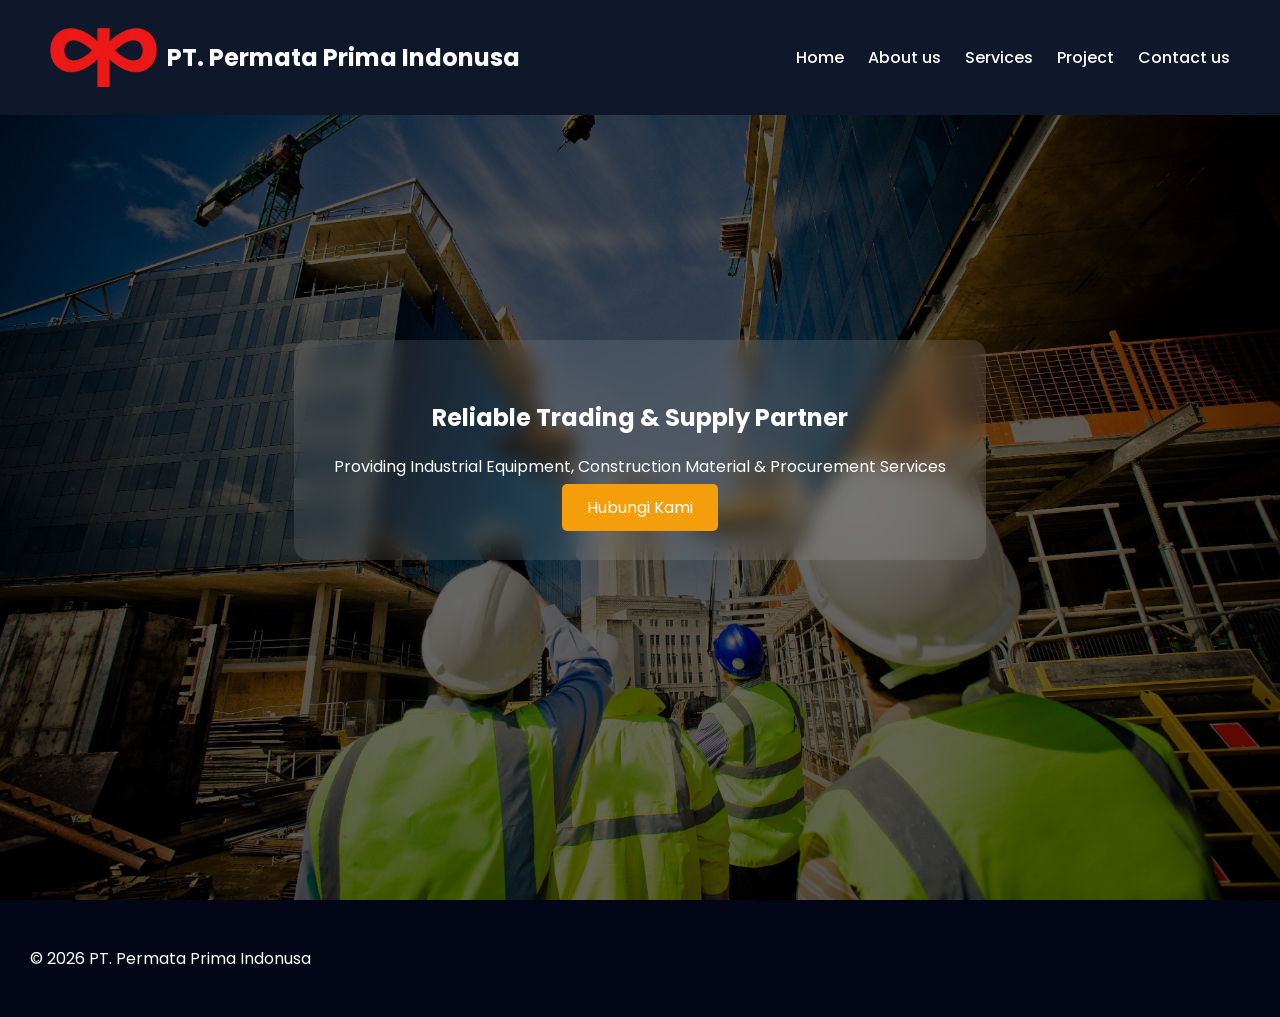
<file: index.html>
<!DOCTYPE html>
<html lang="id">
<head>

<meta charset="UTF-8">
<meta name="viewport" content="width=device-width, initial-scale=1.0">

<title>PT. Permata Prima Indonusa</title>

<link rel="stylesheet" href="style.css">

<link href="https://fonts.googleapis.com/css2?family=Poppins:wght@300;500;700&display=swap" rel="stylesheet">

</head>

<body class="home-page">
    
<div class="wrapper">

<header id="header">
<div class="container">

<div class="logo">
<img src="images/logoppi.png" alt="Logo">
<h2>PT. Permata Prima Indonusa</h2>
</div>

<nav>
<a href="index.html">Home</a>
<a href="tentang.html">About us</a>
<a href="layanan.html">Services</a>
<a href="project.html">Project</a>
<a href="kontak.html">Contact us</a>
</nav>

</div>
</header>

<section class="hero">
<div class="hero-text">
<h1>Reliable Trading & Supply Partner</h1>
<p>Providing Industrial Equipment, Construction Material & Procurement Services</p>
<a href="#contact" class="btn">Hubungi Kami</a>
</div>
</section>

</div>

<footer>
<p>© 2026 PT. Permata Prima Indonusa</p>
</footer>

<script src="script.js"></script>

</body>
</html>
</file>
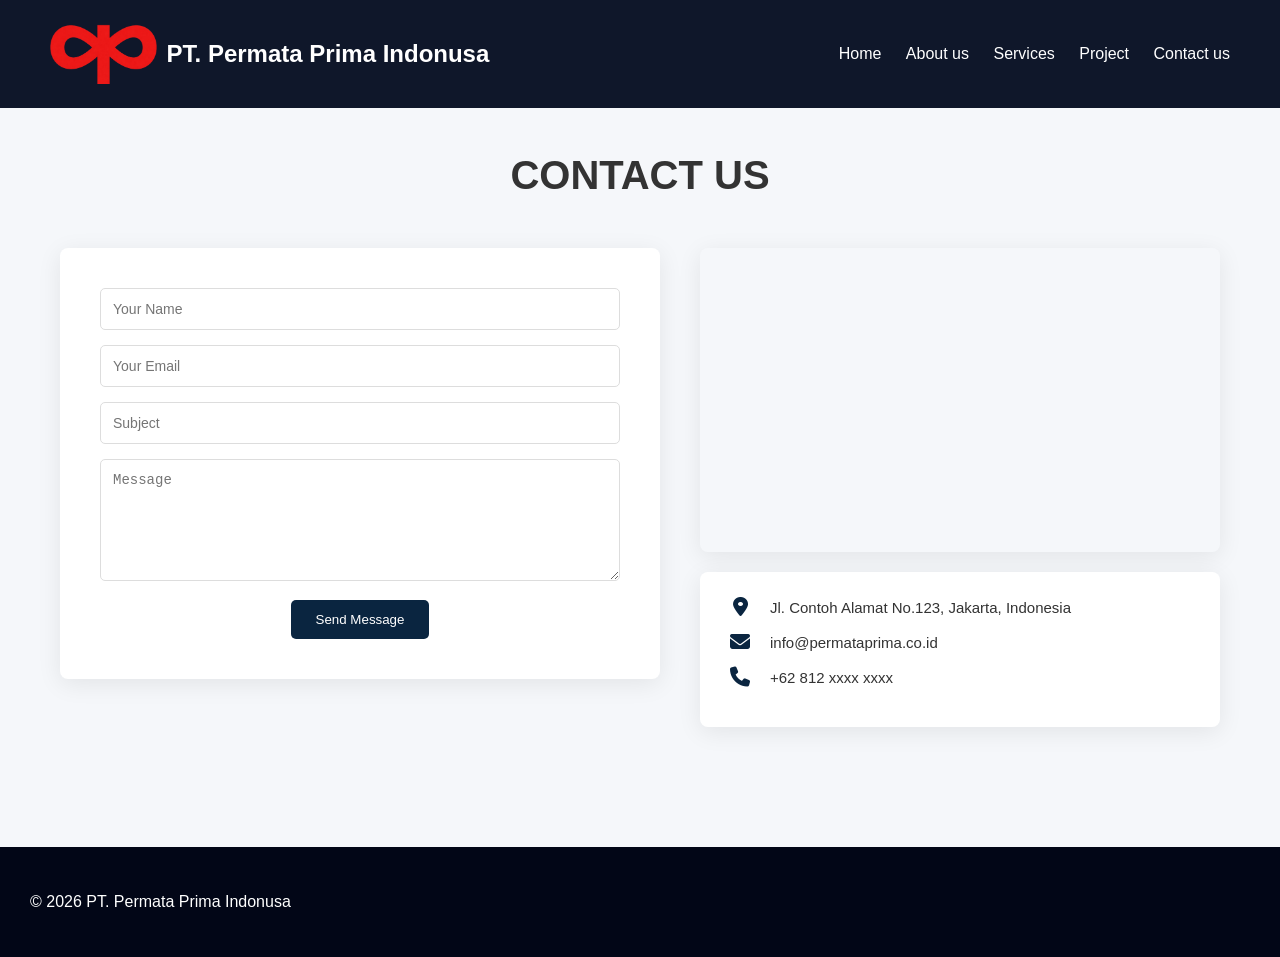
<file: kontak.html>
<!DOCTYPE html>
<html>
<head>
<meta name="viewport" content="width=device-width, initial-scale=1.0">
<link rel="stylesheet"href="https://cdnjs.cloudflare.com/ajax/libs/font-awesome/6.5.0/css/all.min.css">
<title>Kontak - PT Permata Prima Indonusa</title>
<link rel="stylesheet" href="style.css">
</head>

<body>

    <div class="wrapper">

<header id="header">
<div class="container">

<div class="logo">
<img src="images/logoppi.png" alt="Logo">
<h2>PT. Permata Prima Indonusa</h2>
</div>

<nav>
<a href="index.html">Home</a>
<a href="tentang.html">About us</a>
<a href="layanan.html">Services</a>
<a href="project.html">Project</a>
<a href="kontak.html">Contact us</a>
</nav>

</div>
</header>


<section class="contact-page">

<h1 class="contact-title">CONTACT US</h1>

<div class="contact-container">

<!-- FORM -->
<div class="contact-form">

<form>
<input type="text" placeholder="Your Name" required>
<input type="email" placeholder="Your Email" required>
<input type="text" placeholder="Subject">
<textarea placeholder="Message" rows="6"></textarea>

<button type="submit">Send Message</button>
</form>

</div>

<!-- MAP + INFO -->
<div class="contact-map-area">

<div class="contact-map">

<iframe
src="https://www.google.com/maps?q=Jakarta&output=embed"
width="100%"
height="300"
style="border:0;"
allowfullscreen=""
loading="lazy">
</iframe>

</div>

<!-- CONTACT INFO -->
<div class="contact-info">

<div class="info-item">
<i class="fa-solid fa-location-dot"></i>
<p>Jl. Contoh Alamat No.123, Jakarta, Indonesia</p>
</div>

<div class="info-item">
<i class="fa-solid fa-envelope"></i>
<p>info@permataprima.co.id</p>
</div>

<div class="info-item">
<i class="fa-solid fa-phone"></i>
<p>+62 812 xxxx xxxx</p>
</div>

</div>

</div>

</div>

</section>
</div>

<footer>
<p>© 2026 PT. Permata Prima Indonusa</p>
</footer>

<script src="script.js"></script>

</body>
</html>
</file>
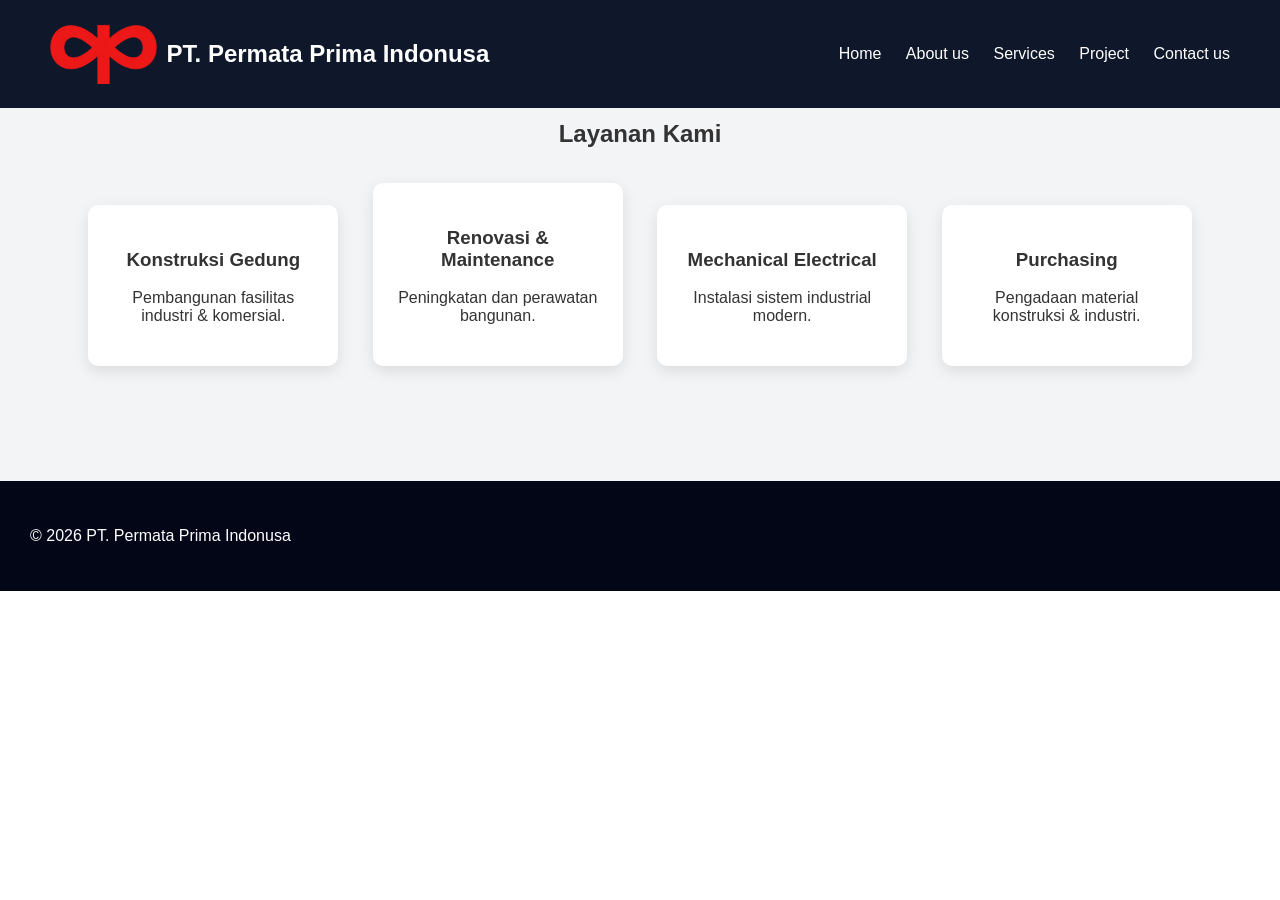
<file: layanan.html>
<!DOCTYPE html>
<html>
<head>
<meta name="viewport" content="width=device-width, initial-scale=1.0">
<title>Layanan - PT Permata Prima Indonusa</title>
<link rel="stylesheet" href="style.css">
</head>

<body>

<div class="wrapper">

<header id="header">
<div class="container">

<div class="logo">
<img src="images/logoppi.png" alt="Logo">
<h2>PT. Permata Prima Indonusa</h2>
</div>

<nav>
<a href="index.html">Home</a>
<a href="tentang.html">About us</a>
<a href="layanan.html">Services</a>
<a href="project.html">Project</a>
<a href="kontak.html">Contact us</a>
</nav>

</div>
</header>

<section id="services">
<h2>Layanan Kami</h2>

<div class="service-box">
<h3>Konstruksi Gedung</h3>
<p>Pembangunan fasilitas industri & komersial.</p>
</div>

<div class="service-box">
<h3>Renovasi & Maintenance</h3>
<p>Peningkatan dan perawatan bangunan.</p>
</div>

<div class="service-box">
<h3>Mechanical Electrical</h3>
<p>Instalasi sistem industrial modern.</p>
</div>

<div class="service-box">
<h3>Purchasing</h3>
<p>Pengadaan material konstruksi & industri.</p>
</div>

</section>
</div>

<footer>
<p>© 2026 PT. Permata Prima Indonusa</p>
</footer>

<script src="script.js"></script>

</body>
</html>
</file>
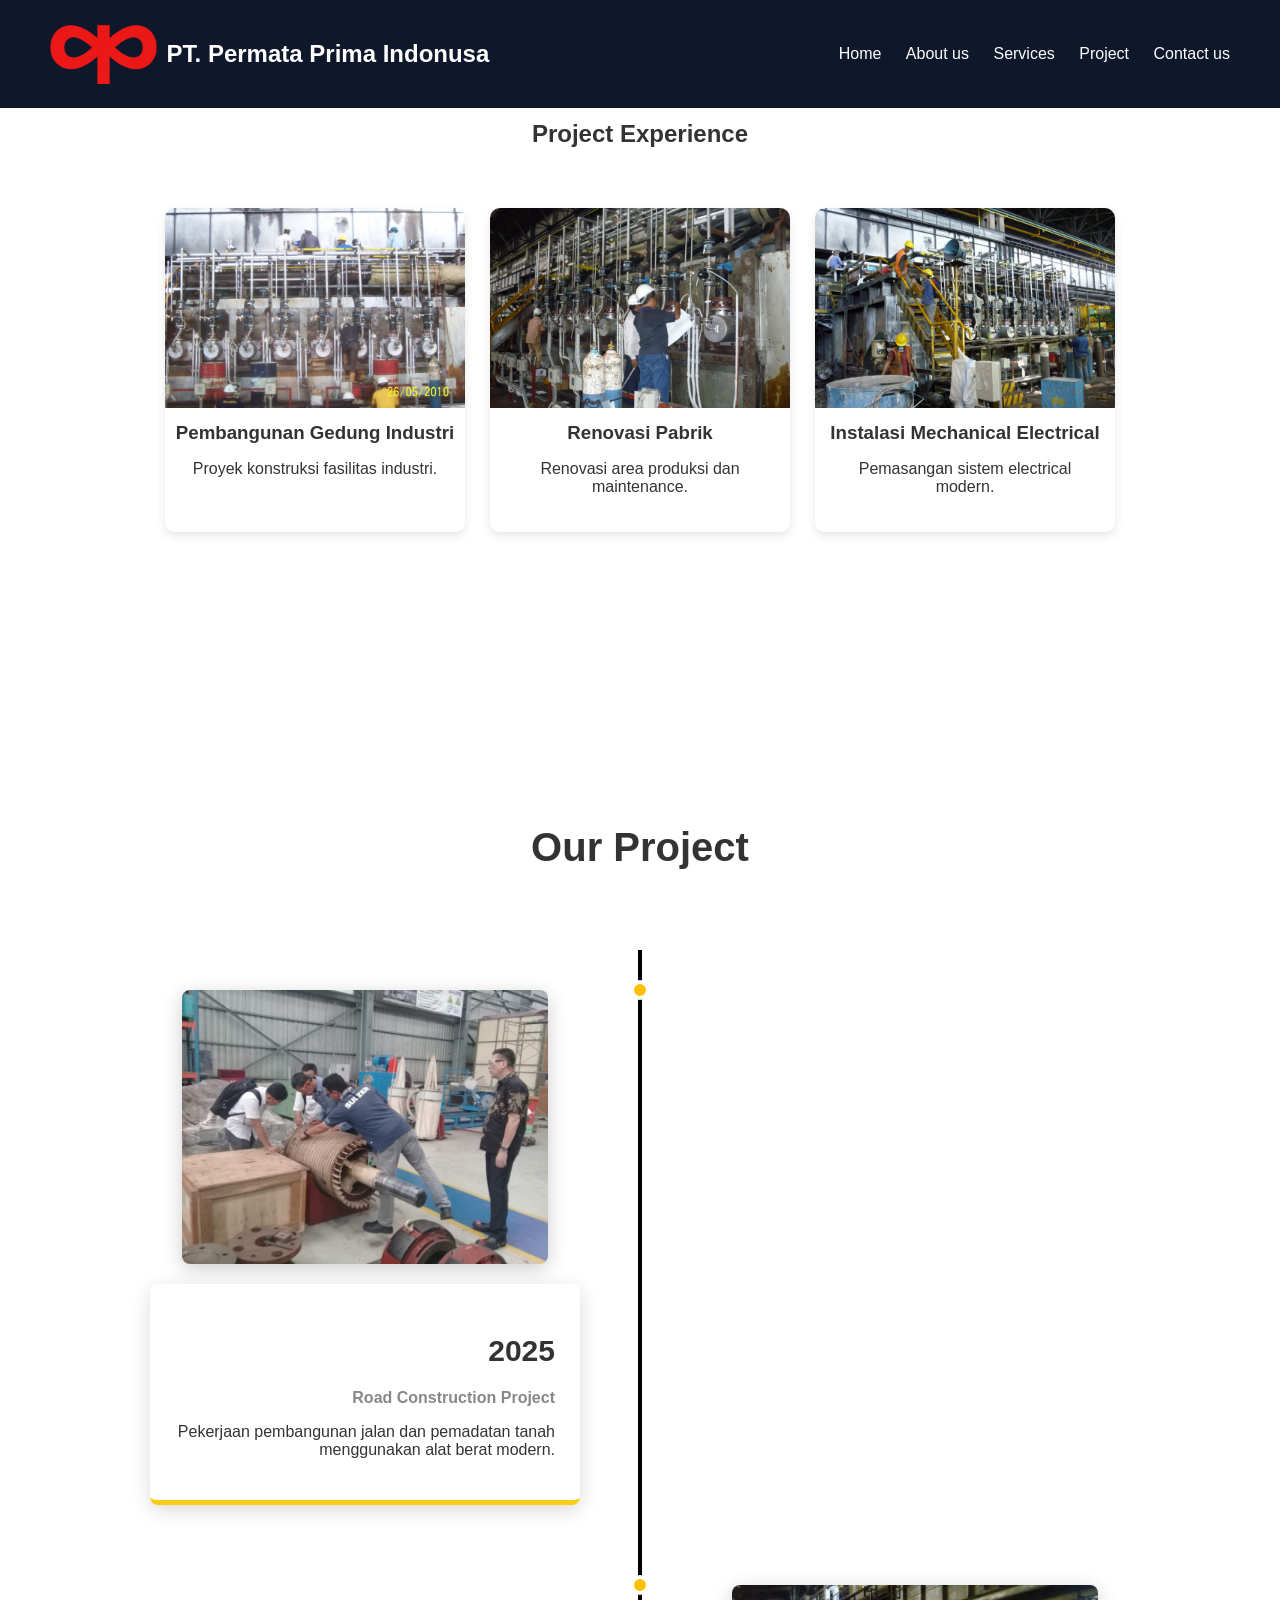
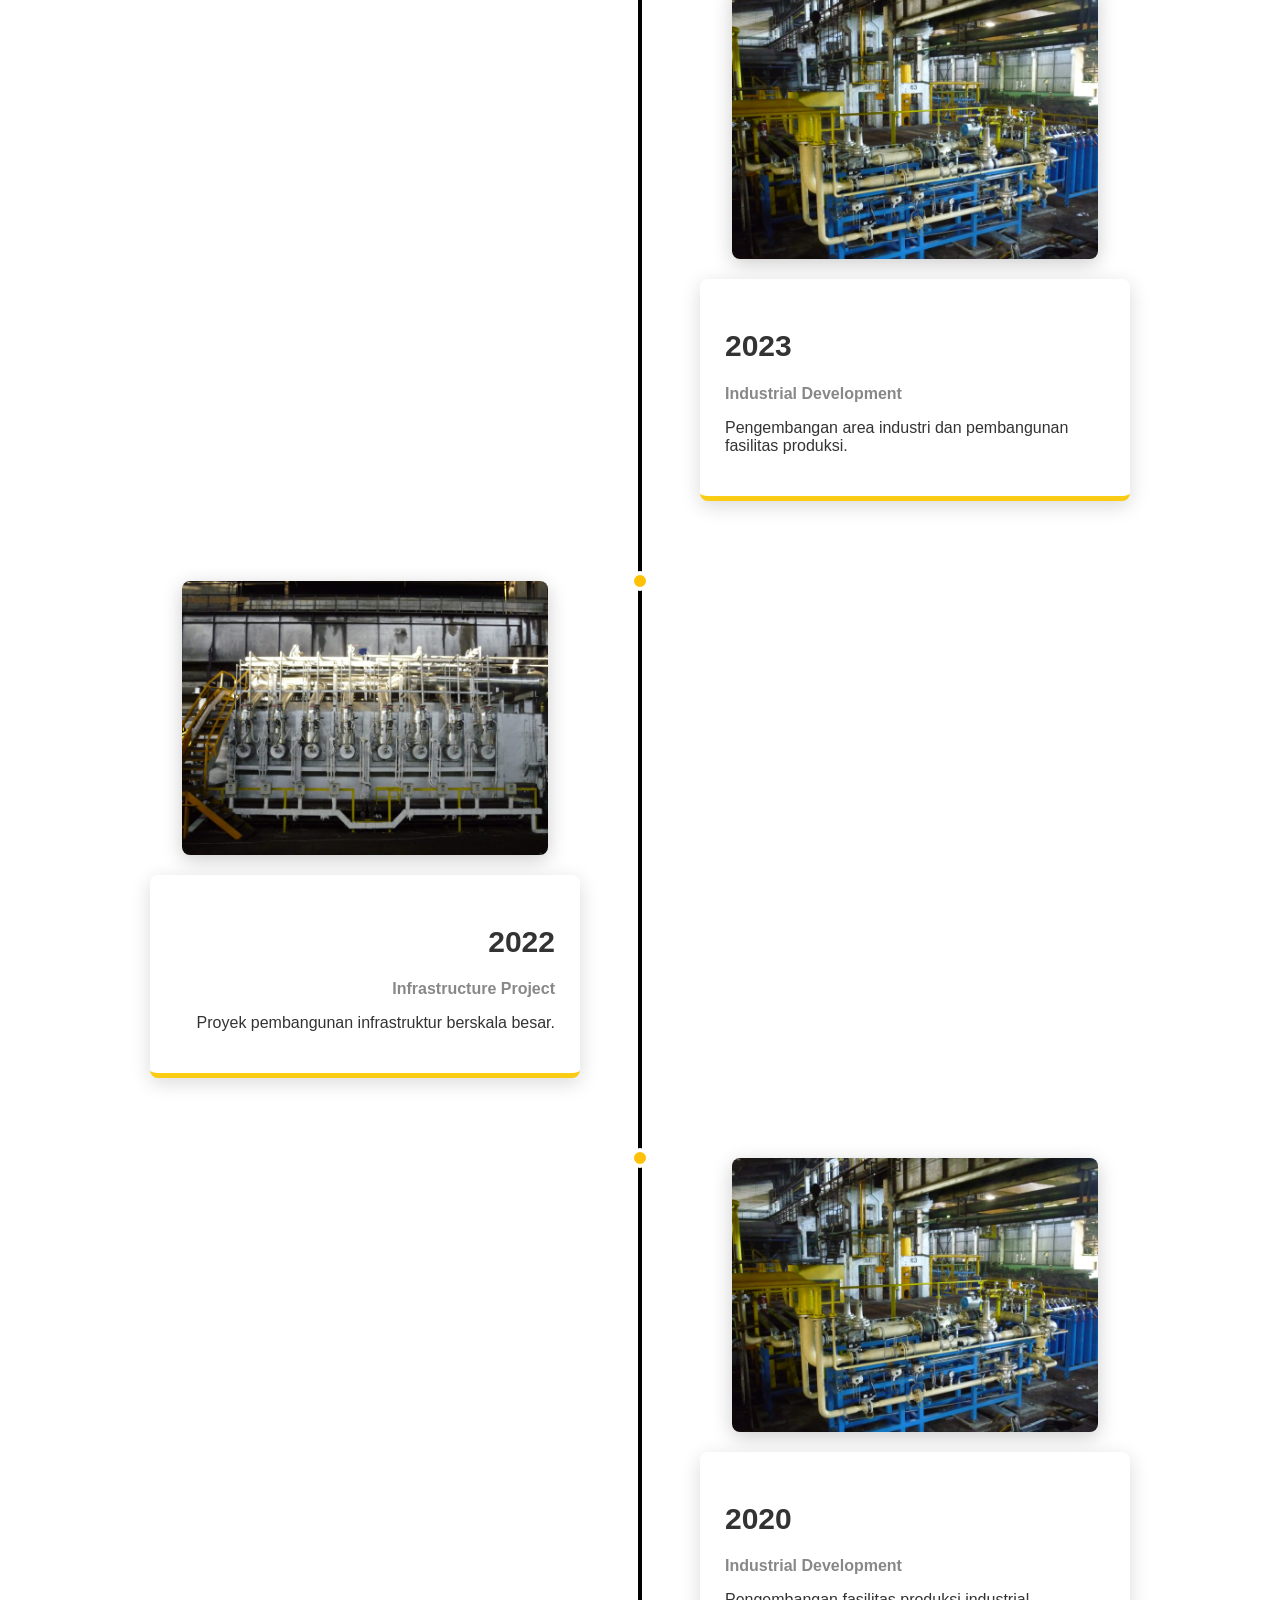
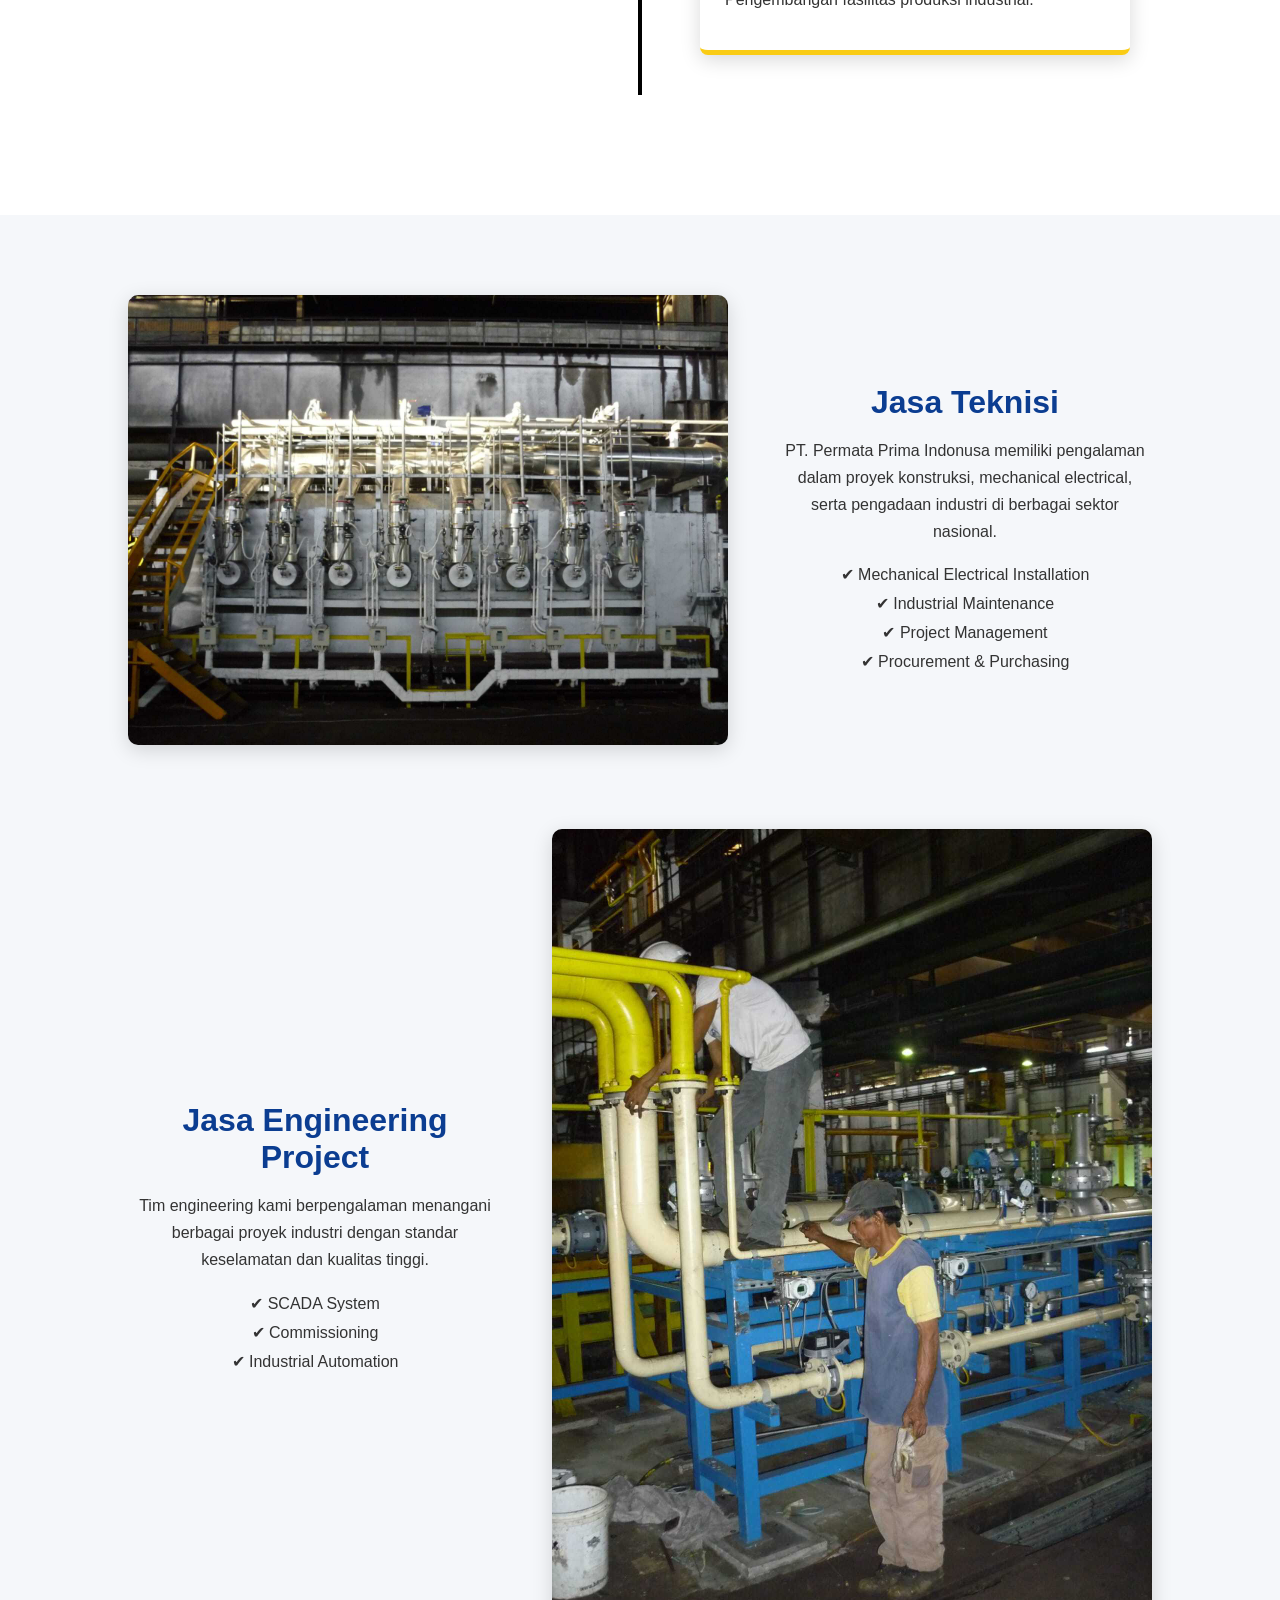
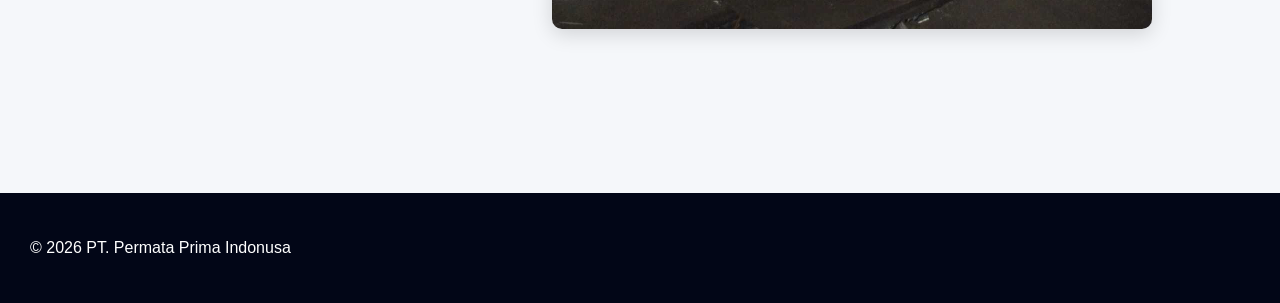
<file: project.html>
<!DOCTYPE html>
<html>
<head>
<meta name="viewport" content="width=device-width, initial-scale=1.0">
<title>Project - PT Permata Prima Indonusa</title>
<link rel="stylesheet" href="style.css">
</head>

<body>

    <div class="wrapper">

<header id="header">
<div class="container">

<div class="logo">
<img src="images/logoppi.png" alt="Logo">
<h2>PT. Permata Prima Indonusa</h2>
</div>

<nav>
<a href="index.html">Home</a>
<a href="tentang.html">About us</a>
<a href="layanan.html">Services</a>
<a href="project.html">Project</a>
<a href="kontak.html">Contact us</a>
</nav>

</div>
</header>

<section id="project">

<h2>Project Experience</h2>

<div class="project-container">

<div class="project-card">
<img src="images/proyek1.jpg">
<h3>Pembangunan Gedung Industri</h3>
<p>Proyek konstruksi fasilitas industri.</p>
</div>

<div class="project-card">
<img src="images/proyek2.jpg">
<h3>Renovasi Pabrik</h3>
<p>Renovasi area produksi dan maintenance.</p>
</div>

<div class="project-card">
<img src="images/proyek3.jpg">
<h3>Instalasi Mechanical Electrical</h3>
<p>Pemasangan sistem electrical modern.</p>
</div>

</div>

</section>

<section class="project-section">
<h1 class="project-title">Our Project</h1>

<div class="timeline">

<!-- PROJECT 1 -->
<div class="timeline-item left reveal left">

    <div class="timeline-dot"></div>

    <img src="images/op1.jpg">

    <div class="timeline-content">
        <h2>2025</h2>
        <h4>Road Construction Project</h4>
        <p>
        Pekerjaan pembangunan jalan dan pemadatan tanah
        menggunakan alat berat modern.
        </p>
    </div>

</div>

<!-- PROJECT 2 -->
<div class="timeline-item right reveal right">

    <div class="timeline-dot"></div>

    <img src="images/op2.jpeg">

    <div class="timeline-content">
        <h2>2023</h2>
        <h4>Industrial Development</h4>
        <p>
        Pengembangan area industri dan pembangunan fasilitas produksi.
        </p>
    </div>

</div>

<!-- PROJECT 3 -->
<div class="timeline-item left reveal left">

    <div class="timeline-dot"></div>

    <img src="images/op3.jpeg">

    <div class="timeline-content">
        <h2>2022</h2>
        <h4>Infrastructure Project</h4>
        <p>
        Proyek pembangunan infrastruktur berskala besar.
        </p>
    </div>

</div>

<!-- PROJECT 4 -->
<div class="timeline-item right reveal right">

    <div class="timeline-dot"></div>

    <img src="images/op2.jpeg">

    <div class="timeline-content">
        <h2>2020</h2>
        <h4>Industrial Development</h4>
        <p>
        Pengembangan fasilitas produksi industrial.
        </p>
    </div>

</div>

</div>
</section>

<section class="project-detail">

<div class="project-row">

<div class="project-image">
<img src="images/detail1.jpg">
</div>

<div class="project-text">
<h2>Jasa Teknisi</h2>

<p>
PT. Permata Prima Indonusa memiliki pengalaman dalam proyek
konstruksi, mechanical electrical, serta pengadaan industri
di berbagai sektor nasional.
</p>

<ul>
<li>✔ Mechanical Electrical Installation</li>
<li>✔ Industrial Maintenance</li>
<li>✔ Project Management</li>
<li>✔ Procurement & Purchasing</li>
</ul>

</div>

</div>


<div class="project-row reverse">

<div class="project-image">
<img src="images/detail2.jpg">
</div>

<div class="project-text">
<h2>Jasa Engineering Project</h2>

<p>
Tim engineering kami berpengalaman menangani berbagai
proyek industri dengan standar keselamatan dan kualitas tinggi.
</p>

<ul>
<li>✔ SCADA System</li>
<li>✔ Commissioning</li>
<li>✔ Industrial Automation</li>
</ul>

</div>

</div>

</section>

</div>

<footer>
<p>© 2026 PT. Permata Prima Indonusa</p>
</footer>

<script src="script.js"></script>

<script>
function revealOnScroll(){

const reveals = document.querySelectorAll(".reveal");

reveals.forEach((element)=>{
const windowHeight = window.innerHeight;
const elementTop = element.getBoundingClientRect().top;

if(elementTop < windowHeight - 100){
element.classList.add("active");
}
});

}

window.addEventListener("scroll", revealOnScroll);
</script>

</body>
</html>
</file>
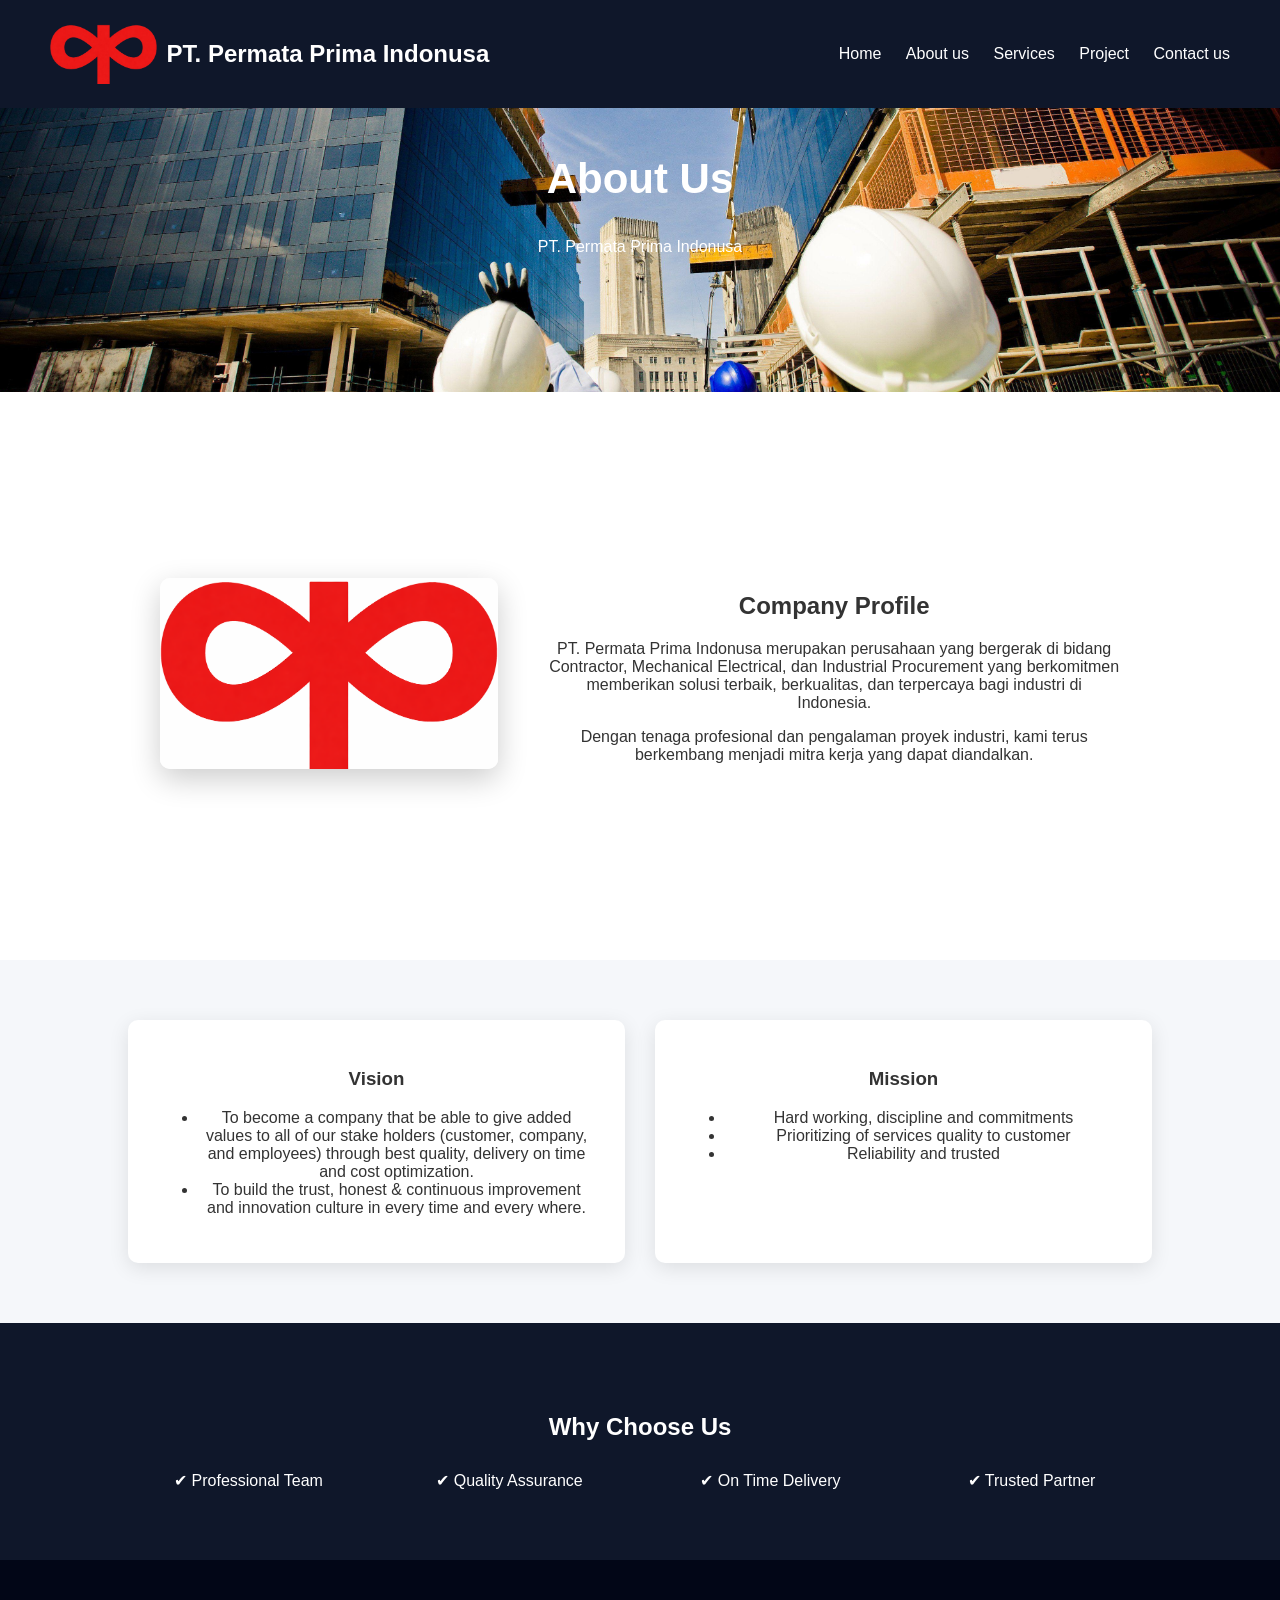
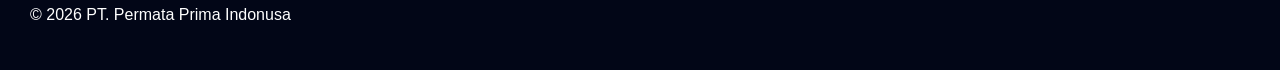
<file: tentang.html>
<!DOCTYPE html>
<html>
<head>
<meta name="viewport" content="width=device-width, initial-scale=1.0">
<title>Tentang Kami - PT Permata Prima Indonusa</title>
<link rel="stylesheet" href="style.css">
</head>

<body>

<div class="wrapper">

<header id="header">
<div class="container">

<div class="logo">
<img src="images/logoppi.png" alt="Logo">
<h2>PT. Permata Prima Indonusa</h2>
</div>

<nav>
<a href="index.html">Home</a>
<a href="tentang.html">About us</a>
<a href="layanan.html">Services</a>
<a href="project.html">Project</a>
<a href="kontak.html">Contact us</a>
</nav>

</div>
</header>

<section class="page-banner">
<h1>About Us</h1>
<p>PT. Permata Prima Indonusa</p>
</section>

<section class="about-company">

<div class="about-container">

<div class="about-image">
<img src="images/about-banner.png">
</div>

<div class="about-text">
<h2>Company Profile</h2>

<p>
PT. Permata Prima Indonusa merupakan perusahaan yang bergerak
di bidang Contractor, Mechanical Electrical, dan Industrial
Procurement yang berkomitmen memberikan solusi terbaik,
berkualitas, dan terpercaya bagi industri di Indonesia.
</p>

<p>
Dengan tenaga profesional dan pengalaman proyek industri,
kami terus berkembang menjadi mitra kerja yang dapat
diandalkan.
</p>

</div>

</div>

</section>

<section class="vision-mission">

<div class="vm-box">
<h3>Vision</h3>
<p>
<ul>
<li>To become a company that be able to give added
values to all of our stake holders (customer, company,
and employees) through best quality, delivery on time
and cost optimization.</li>
<li>To build the trust, honest & continuous improvement
and innovation culture in every time and every where.</li>
</ul>
</p>
</div>

<div class="vm-box">
<h3>Mission</h3>
<ul>
<li>Hard working, discipline and commitments</li>
<li>Prioritizing of services quality to customer</li>
<li>Reliability and trusted</li>
</ul>
</div>

</section>

<section class="why-us">

<h2>Why Choose Us</h2>

<div class="why-grid">

<div>✔ Professional Team</div>
<div>✔ Quality Assurance</div>
<div>✔ On Time Delivery</div>
<div>✔ Trusted Partner</div>

</div>

</section>

</div>

<footer>
<p>© 2026 PT. Permata Prima Indonusa</p>
</footer>

<script src="script.js"></script>

</body>
</html>
</file>
<file: style.css>
html, body{
height:100%;
margin:0;
}
body{
display:flex;
flex-direction:column;
min-height:100vh;
font-family:'Poppins',sans-serif;
margin:0;
color:#333;
}

.container{
display:flex;
justify-content:space-between;
align-items:center;
padding:20px 50px;
}
.logo{
display:flex;
align-items:center;
gap:10px;
}

nav a{
color:white;
margin-left:20px;
text-decoration:none;
font-weight:500;
}

.hero{
height:100vh;
background:
linear-gradient(rgba(0,0,0,0.6), rgba(0,0,0,0.6)),
url("images/ep.jpg");

background-size:cover;
background-position:center;
background-repeat:no-repeat;

display:flex;
justify-content:center;
align-items:center;
text-align:center;
color:white;
}

.hero-text{
background:rgba(255,255,255,0.1);
backdrop-filter:blur(10px);
padding:40px;
border-radius:15px;
}

.btn{
background:#f59e0b;
color:white;
padding:12px 25px;
text-decoration:none;
border-radius:5px;
}

section{
padding:100px 40px;
text-align:center;
}

#services{
background:#f3f4f6;
}

.service-box{
display:inline-block;
width:250px;
margin:15px;
padding:25px;
background:white;
border-radius:10px;
box-shadow:0 5px 15px rgba(0,0,0,0.1);
}

footer{
background:#020617;
color:white;
padding:30px;
}
/* HEADER NORMAL */
header{
background:#0f172a;
color:white;
position:fixed;
width:100%;
z-index:1000;
transition:0.3s;
}

/* LOGO NORMAL */
.logo img{
height:60px;
transition:0.3s ease;
}

/* LOGO SAAT SCROLL */
#header.scrolled .logo img{
height:40px;
}
.project-container{
display:flex;
flex-wrap:wrap;
justify-content:center;
gap:25px;
padding:40px;
}

.project-card{
width:300px;
background:white;
border-radius:10px;
overflow:hidden;
box-shadow:0 4px 10px rgba(0,0,0,0.1);
text-align:center;
}

.project-card img{
width:100%;
height:200px;
object-fit:cover;
}

.project-card h3{
margin:10px;
}

.project-card p{
padding:0 15px 20px;
}
.project-detail{
padding:80px 10%;
background:#f5f7fa;
}

.project-row{
display:flex;
align-items:center;
gap:50px;
margin-bottom:80px;
flex-wrap:wrap;
}

.project-row.reverse{
flex-direction:row-reverse;
}

.project-image img{
width:100%;
max-width:600px;
border-radius:10px;
box-shadow:0 5px 20px rgba(0,0,0,0.15);
}

.project-text{
flex:1;
}

.project-text h2{
font-size:32px;
margin-bottom:15px;
color:#0b3d91;
}

.project-text p{
margin-bottom:20px;
line-height:1.7;
}

.project-text ul{
list-style:none;
padding:0;
}

.project-text li{
margin-bottom:10px;
font-weight:500;
}

/* ===================== */
/* CONTACT PAGE */
/* ===================== */

.contact-page{
padding:120px 60px;
background:#f5f7fa;
}

.contact-title{
text-align:center;
font-size:40px;
margin-bottom:50px;
font-weight:700;
}

.contact-container{
display:flex;
gap:40px;
justify-content:center;
align-items:flex-start;
flex-wrap:wrap;
}

/* FORM */
.contact-form{
flex:1;
min-width:300px;
background:white;
padding:40px;
box-shadow:0 5px 25px rgba(0,0,0,0.08);
border-radius:8px;
}

.contact-form input,
.contact-form textarea{
width:100%;
padding:12px;
margin-bottom:15px;
border:1px solid #ddd;
border-radius:5px;
font-size:14px;
}

.contact-form button{
background:#0a2540;
color:white;
border:none;
padding:12px 25px;
cursor:pointer;
border-radius:5px;
}

.contact-form button:hover{
background:#0077ff;
}

/* MAP */
.contact-map{
flex:1;
min-width:300px;
box-shadow:0 5px 25px rgba(0,0,0,0.08);
border-radius:8px;
overflow:hidden;
}
/* CONTACT INFO */

.contact-map-area{
flex:1;
min-width:300px;
display:flex;
flex-direction:column;
gap:20px;
}

.contact-info{
background:white;
padding:25px;
box-shadow:0 5px 25px rgba(0,0,0,0.08);
border-radius:8px;
}

.info-item{
display:flex;
align-items:center;
gap:15px;
margin-bottom:15px;
}

.info-item i{
font-size:20px;
color:#0a2540;
width:30px;
}

.info-item p{
margin:0;
font-size:15px;
}

#header.scrolled{
background:#0f172a;
box-shadow:0 2px 15px rgba(0,0,0,0.3);
}
/* WARNA MENU SAAT SCROLL */
#header.scrolled nav a{
color:white;
}

.page-banner{
background:url("images/ep.jpg") center/cover;
padding:120px 20px;
text-align:center;
color:white;
}

.page-banner h1{
font-size:42px;
}

.about-container{
display:flex;
gap:50px;
align-items:center;
padding:80px 10%;
}

.about-image img{
width:100%;
border-radius:10px;
box-shadow:0 10px 30px rgba(0,0,0,0.2);
}

.about-text{
max-width:600px;
}

.vision-mission{
display:flex;
gap:30px;
padding:60px 10%;
background:#f5f7fa;
}

.vm-box{
background:white;
padding:30px;
border-radius:10px;
flex:1;
box-shadow:0 5px 20px rgba(0,0,0,0.1);
}

.why-us{
background:#0f172a;
color:white;
padding:70px 10%;
text-align:center;
}

.why-grid{
display:grid;
grid-template-columns:repeat(4,1fr);
gap:20px;
margin-top:30px;
}

.project-section{
padding:120px 50px;
background:#f5f5f5;
}

.project-title{
text-align:center;
font-size:40px;
margin-bottom:80px;
font-weight:bold;
}

.timeline{
position:relative;
max-width:1200px;
margin:auto;
}

.timeline-dot {
    position: absolute;
    left: 50%;
    transform: translateX(-50%);

    width: 18px;
    height: 18px;
    background: yellow;
    border-radius: 50%;
    border: 3px solid black;

    z-index: 999;   /* PALING DEPAN */
}



.timeline-item{
position:relative;
width:50%;
padding:40px 80px;
box-sizing:border-box;
}

.timeline-item img{
width:85%;
max-width:520px;
display:block;
margin:auto;
border-radius:8px;
box-shadow:0 5px 20px rgba(0,0,0,0.2);
}

.timeline-item.left{
left:0;
}

.timeline-item.right{
left:50%;
}

.timeline-content{
background:white;
padding:25px;
margin-top:20px;
box-shadow:0 5px 15px rgba(0,0,0,0.15);
border-bottom:5px solid #facc15;
}

.timeline-content h2{
font-size:30px;
margin-bottom:10px;
}

.timeline-content h4{
color:#888;
margin-bottom:10px;
}

.timeline-item.right::after{
left:0;
transform:translateX(-50%);
}

.timeline-item.right::after{
left:-9px;
}

@media(max-width:768px){

.timeline-item{
width:100%;
padding-left:60px;
padding-right:20px;
}

.timeline-item.right{
left:0;
}
}

/* SECTION OUR PROJECT */
.our-project {
    padding: 80px 0;
    background: transparent;
}

/* TIMELINE */
.timeline {
    position: relative;
    max-width: 1200px;
    margin: auto;
}


/* ITEM */
.timeline-item {
    position: relative;
    width: 50%;
    padding: 20px 40px;
    box-sizing: border-box;
}

/* ITEM KIRI */
.timeline-item.left {
    left: 0;
    text-align: right;
}

/* ITEM KANAN */
.timeline-item.right {
    left: 50%;
}

/* DOT KUNING */
.timeline-dot {
    position: absolute;
    top: 30px;
    left: 100%;
    transform: translateX(-50%);
    width: 18px;
    height: 18px;
    background: yellow;
    border-radius: 50%;
    border: 3px solid black;
    z-index: 999;
}

/* DOT POSISI KANAN */
.timeline-item.right .timeline-dot {
    left: 0;
}

/* KOTAK CONTENT */
.timeline-content {
    background: rgba(255,255,255,0.9);
    padding: 20px;
    border-radius: 8px;
}

.timeline{
position:relative;
max-width:1100px;
margin:auto;
}
@media(max-width:768px){

.timeline-item img{
width:100%;
height:260px;
object-fit:cover;
border-radius:10px;
display:block;
margin:0 auto;
}
.timeline-item {
    position: relative;
    z-index: 5;
}

.timeline-content{
margin-top:15px;
}

}
.timeline-item.left{
left:0;
text-align:right;
}

.timeline-item.right{
left:50%;
text-align:left;
}
.timeline-content{
background:#fff;
padding:25px;
margin-top:25px;
box-shadow:0 6px 20px rgba(0,0,0,0.15);
}
.timeline {
    position: relative;
}

@media(max-width:768px){

.timeline-item{
width:100%;
padding-left:60px;
padding-right:20px;
}

.timeline-item.right{
left:0;
}

/* BACKGROUND KHUSUS HOME */
.home-page{
background:url("images/ep.jpg") center center / cover no-repeat fixed;
}

/* HALAMAN SELAIN HOME */
body:not(.home-page){
background:#f5f7fa;
}
}
/* ===== SCROLL ANIMATION ===== */

.reveal{
opacity:0;
transform:translateY(60px);
transition:all 0.8s ease;
}

/* dari kiri */
.reveal.left{
transform:translateX(-120px);
}

/* dari kanan */
.reveal.right{
transform:translateX(120px);
}

/* saat muncul */
.reveal.active{
opacity:1;
transform:translateX(0);
}
/* REMOVE WHITE BACKGROUND PROJECT */
.projects,
.our-project,
.project-section,
.project-area{
background:transparent !important;
}

.timeline{
    position:relative;
}

.timeline-item{
    position:relative;
}


/* ========================= */
/* TIMELINE FINAL CLEAN */
/* ========================= */

.timeline{
position:relative;
max-width:1100px;
margin:auto;
}

/* GARIS TENGAH */
.timeline::before{
content:"";
position:absolute;
width:4px;
background:black;
top:0;
bottom:0;
left:50%;
transform:translateX(-50%);
z-index:1;
}

/* ITEM */
.timeline-item{
position:relative;
width:50%;
padding:40px 60px;
box-sizing:border-box;
z-index:2;
}

/* KIRI */
.timeline-item.left{
left:0;
text-align:right;
}

/* KANAN */
.timeline-item.right{
left:50%;
text-align:left;
}

/* DOT KUNING */
.timeline-dot{
position:absolute;
top:30px;
left:100%;
transform:translateX(-50%);
width:20px;
height:20px;
background:#ffc107;
border-radius:50%;
border:4px solid #fff;
z-index:9999;
}

/* DOT KANAN */
.timeline-item.right .timeline-dot{
left:0;
}

/* CONTENT */
.timeline-content{
background:#fff;
padding:25px;
margin-top:20px;
border-radius:8px;
box-shadow:0 5px 20px rgba(0,0,0,0.15);
}

/* ============================= */
/* RESPONSIVE MOBILE */
/* ============================= */
@media (max-width: 768px){

/* CONTAINER */
.container{
flex-direction:column;
padding:15px;
text-align:center;
}

/* NAVIGATION */
nav{
margin-top:10px;
}

nav a{
display:block;
margin:10px 0;
}

/* HERO */
.hero{
height:auto;
padding:120px 20px;
}

.hero-text{
padding:20px;
}

/* SECTION */
section{
padding:60px 20px;
}

/* SERVICES */
.service-box{
width:100%;
margin:10px 0;
}

/* PROJECT CARD */
.project-card{
width:100%;
}

/* ABOUT */
.about-container{
flex-direction:column;
}

.about-image img{
width:100%;
}

/* TIMELINE */
.timeline{
padding:0 10px;
}

.timeline-item{
flex-direction:column !important;
text-align:center;
}

.timeline img{
width:100%;
margin:15px 0;
}

/* LOGO */
.logo{
flex-direction:column;
}

/* HEADER FIX */
header{
position:fixed;
}

/* WRAPPER FIX supaya tidak ketutup header */
.wrapper{
margin-top:100px;
}

}

img{
max-width:100%;
height:auto;
}

*{
box-sizing:border-box;
}
</file>
